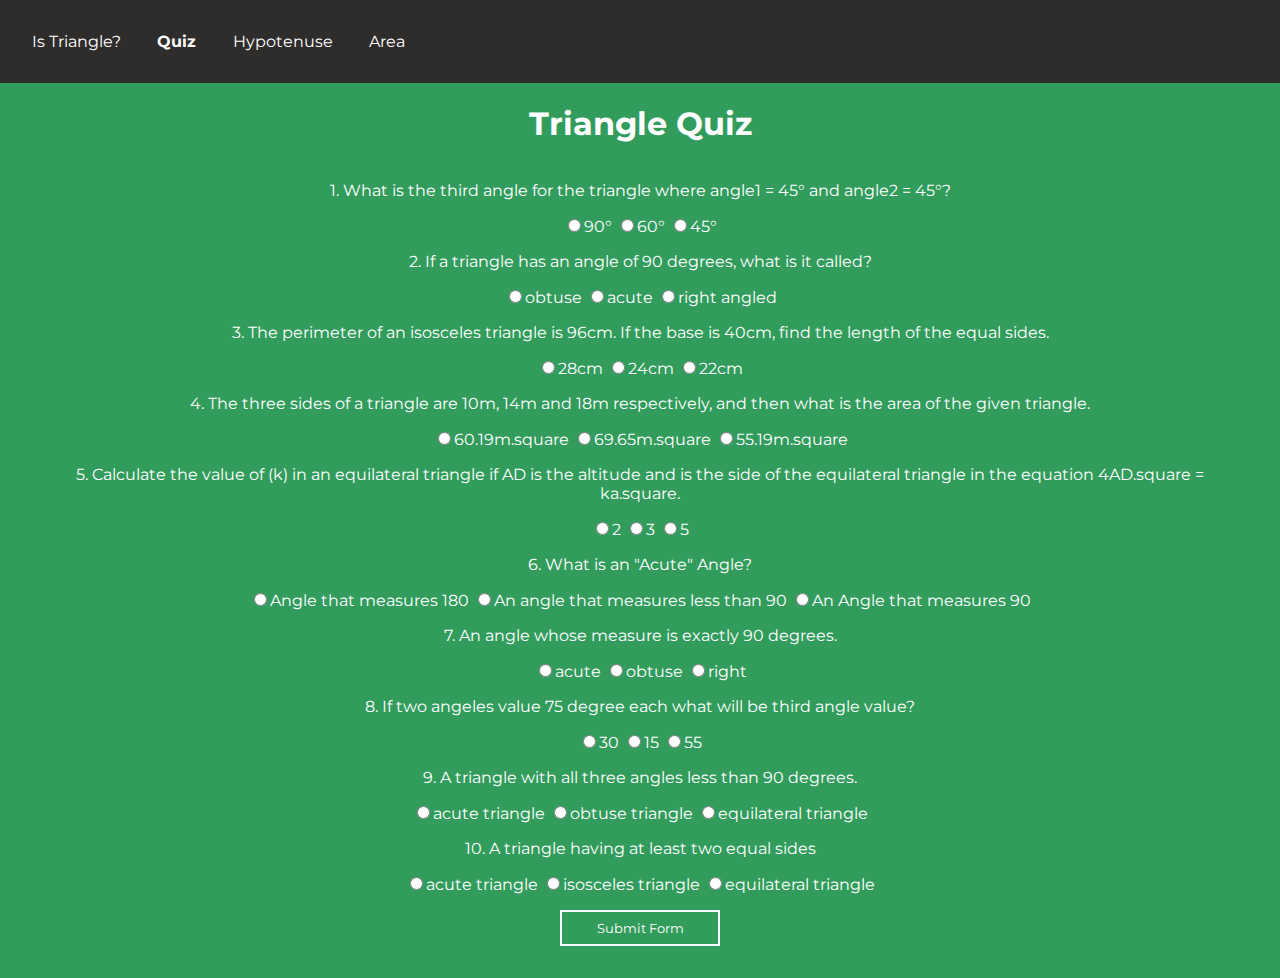
<file: quiz.html>
<!DOCTYPE html>
<html lang="en">
<head>
    <meta charset="UTF-8">
    <meta http-equiv="X-UA-Compatible" content="IE=edge">
    <meta name="viewport" content="width=device-width, initial-scale=1.0">
    <title>Fun with Triangle</title>
    <link rel="stylesheet" href="/style.css">
</head>
<body>
    <nav class="nav-area">
        <li class="nav-items">
            <a href="/index.html">Is Triangle?</a>
        </li>
        <li class="nav-items active">
            <a href="/quiz.html">Quiz</a>
        </li>
        <li class="nav-items">
            <a href="/hypotenuse.html">Hypotenuse</a>
        </li>
        <li class="nav-items">
            <a href="/triangle-area.html">Area</a>
        </li>
    </nav>
    <h1>Triangle Quiz</h1>
    <form class="quiz-form">
        <div id="question-container">
            <p>1. What is the third angle for the triangle where angle1 = 45° and angle2 = 45°?</p>
            <label><input type="radio" value="90°" name="question1">90°</label>
            <label><input type="radio" value="60°" name="question1">60°</label>
            <label><input type="radio" value="45°" name="question1">45°</label>
        </div>
        <div id="question-container">
            <p>2. If a triangle has an angle of 90 degrees, what is it called?</p>
            <label><input type="radio" value="obtuse" name="question2">obtuse</label>
            <label><input type="radio" value="acute" name="question2">acute</label>
            <label><input type="radio" value="right angled" name="question2">right angled</label>
        </div>
        <div id="question-container">
            <p>3. The perimeter of an isosceles triangle is 96cm. If the base is 40cm, find the length of the equal sides.</p>
            <label><input type="radio" value="28cm" name="question3">28cm</label>
            <label><input type="radio" value="24cm" name="question3">24cm</label>
            <label><input type="radio" value="22cm" name="question3">22cm</label>
        </div>
        <div id="question-container">
            <p>4. The three sides of a triangle are 10m, 14m and 18m respectively, and then what is the area of the given triangle.</p>
            <label><input type="radio" value="60.19m.square" name="question4">60.19m.square</label>
            <label><input type="radio" value="69.65m.square" name="question4">69.65m.square</label>
            <label><input type="radio" value="55.19m.square" name="question4">55.19m.square</label>
        </div>
        <div id="question-container">
            <p>5. Calculate the value of (k) in an equilateral triangle if AD is the altitude and is the side of the equilateral triangle in the equation 4AD.square = ka.square.</p>
            <label><input type="radio" value="2" name="question5">2</label>
            <label><input type="radio" value="3" name="question5">3</label>
            <label><input type="radio" value="5" name="question5">5</label>
        </div>
        <div id="question-container">
            <p>6. What is an "Acute" Angle?</p>
            <label><input type="radio" value="180" name="question6">Angle that measures 180</label>
            <label><input type="radio" value="less than 90" name="question6">An angle that measures less than 90</label>
            <label><input type="radio" value="90" name="question6">An Angle that measures 90</label>
        </div>
        <div id="question-container">
            <p>7. An angle whose measure is exactly 90 degrees.</p>
            <label><input type="radio" value="acute" name="question7">acute</label>
            <label><input type="radio" value="obtuse" name="question7">obtuse</label>
            <label><input type="radio" value="right" name="question7">right</label>
        </div>
        <div id="question-container">
            <p>8. If two angeles value 75 degree each what will be third angle value?</p>
            <label><input type="radio" value="30" name="question8">30</label>
            <label><input type="radio" value="15" name="question8">15</label>
            <label><input type="radio" value="55" name="question8">55</label>
        </div>
        <div id="question-container">
            <p>9. A triangle with all three angles less than 90 degrees.</p>
            <label><input type="radio" value="acute" name="question9">acute triangle</label>
            <label><input type="radio" value="obtuse" name="question9">obtuse triangle</label>
            <label><input type="radio" value="equilateral" name="question9">equilateral triangle</label>
        </div>
        <div id="question-container">
            <p>10. A triangle having at least two equal sides</p>
            <label><input type="radio" value="acute" name="question10">acute triangle</label>
            <label><input type="radio" value="isosceles" name="question10">isosceles triangle</label>
            <label><input type="radio" value="equilateral" name="question10">equilateral triangle</label>
        </div>
    </form>
    <button id="check-button">Submit Form</button>
    <div id="output-area"></div>
</body>
<script src="/quiz.js" type="text/javascript"></script>
</html>
</file>
<file: style.css>
@import url('https://fonts.googleapis.com/css2?family=Montserrat:wght@400;700&display=swap');



:root {
    --primary-color: #329c5d;
    --secondary-color: rgb(255, 255, 255);
    --third-color: rgb(47, 44, 44);
}


body {
    margin: 0;
    text-align: center;
    display: flex;
    flex-direction: column;
    font-family: 'Montserrat', sans-serif;
    background-color: var(--primary-color);
    color: var(--secondary-color);
}


input {
    font-family: 'Montserrat', sans-serif;
}

.angle-input, #b-length, #a-length, #base-length, #height-length {
    width: 50%;
    margin: auto;
    margin-bottom: 1rem;
    height: 5vh;
    background: transparent;
    border: 2px var(--secondary-color) solid;
    color: var(--secondary-color);
}


button {
    width: 10rem;
    margin: auto;
    margin-bottom: 1rem;
    margin-top: 1rem;
    padding: 0.5rem;
    font-family: 'Montserrat', sans-serif;
    background: transparent;
    color: var(--secondary-color);
    border: 2px var(--secondary-color) solid;

}

label {
    text-align: left;
    width: 50%;
    margin: auto;
    margin-bottom: 0.3rem;
}

#output-area {
    font-weight: bold;
    margin-bottom: 1rem;
}

.nav-area {
    background-color: var(--third-color);
    text-align: left;
    padding: 1rem;
    padding-top: 2rem;
    padding-bottom: 2rem;
}

.nav-items {
    list-style: none;
    padding: 1rem;
    display: inline;
}

.active {
    font-weight: bold;
}

a {
    text-decoration: none;
    color: var(--secondary-color);
}

p {
    width: 90%;
    margin: 1rem auto;
}




@media only screen and (max-width: 900px) {
    .angle-input, #b-length, #a-length, #base-length, #height-length {
        width: 90%;
    }

    label {
        width: 90%;
    }

    .nav-items {
        padding: 0.5rem;
    }

    .nav-area {
        padding: 0.3rem;
        padding-top: 2rem;
        padding-bottom: 2rem;
        text-align: center;
    }

    #output-area {
        width: 90%;
        margin: auto;
    }
  }
</file>
